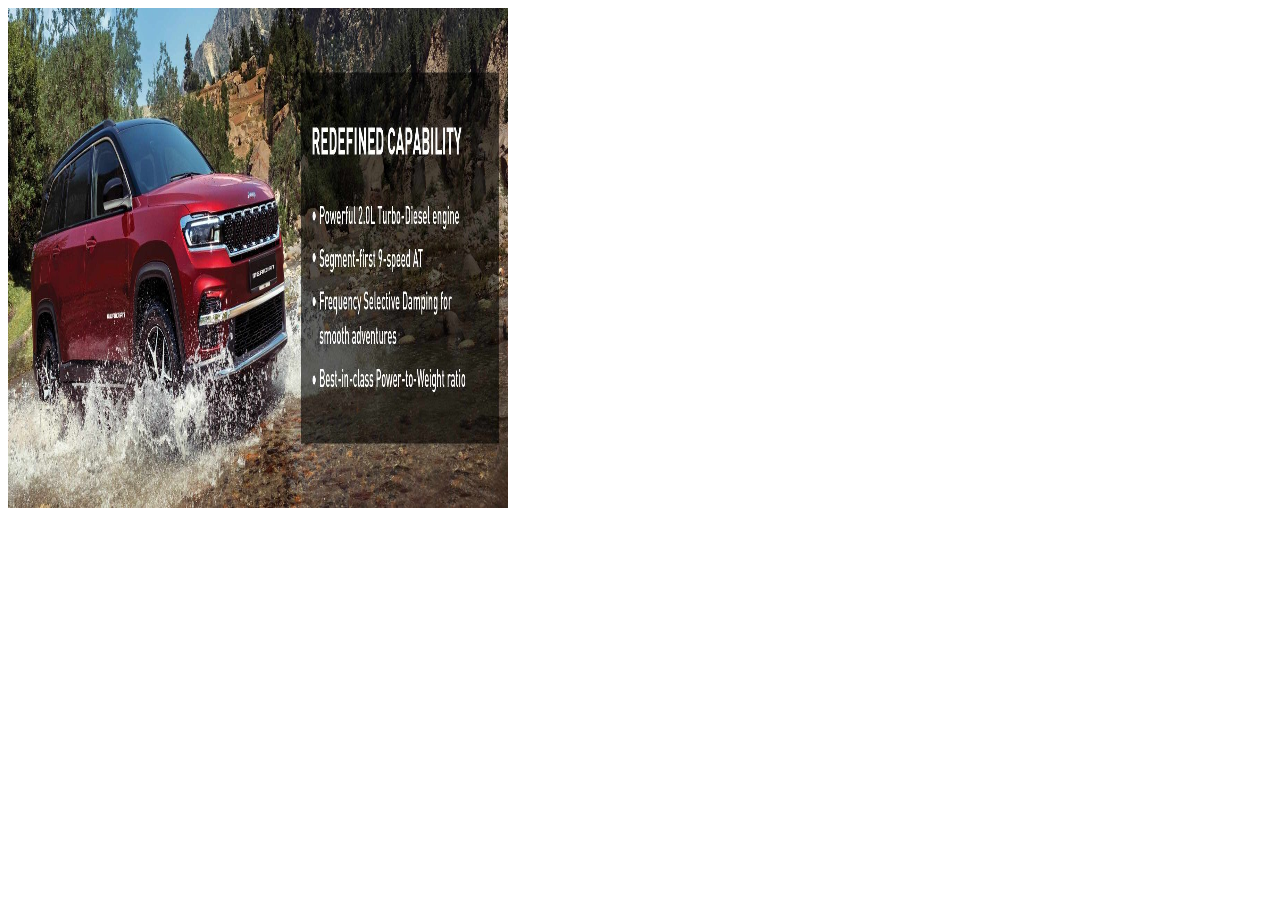
<file: anime.html>
<!DOCTYPE html>
<html lang="en">
<head>
    <meta charset="UTF-8">
    <meta http-equiv="X-UA-Compatible" content="IE=edge">
    <meta name="viewport" content="width=device-width, initial-scale=1.0">
    <title>Document</title>
    <style>
        img{
        width: 500px;
          height: 500px;
          background: red;
          position: relative;
          animation-name: car;
          animation-duration: 3s;  
          animation-delay: 2s;
          animation-fill-mode: both;
        }
        @keyframes car{
            0% {background-image: url("assets/che.jpg");}
            20%{background-image: url("assets/j.jpg");}
            30%{background-image: url("assets/lea.jpg");}
        }
            </style>
</head>
<body>
  <img src="assets/1.jpg" alt="CAR" height="100px" width="100px">


</body>
</html>
</file>
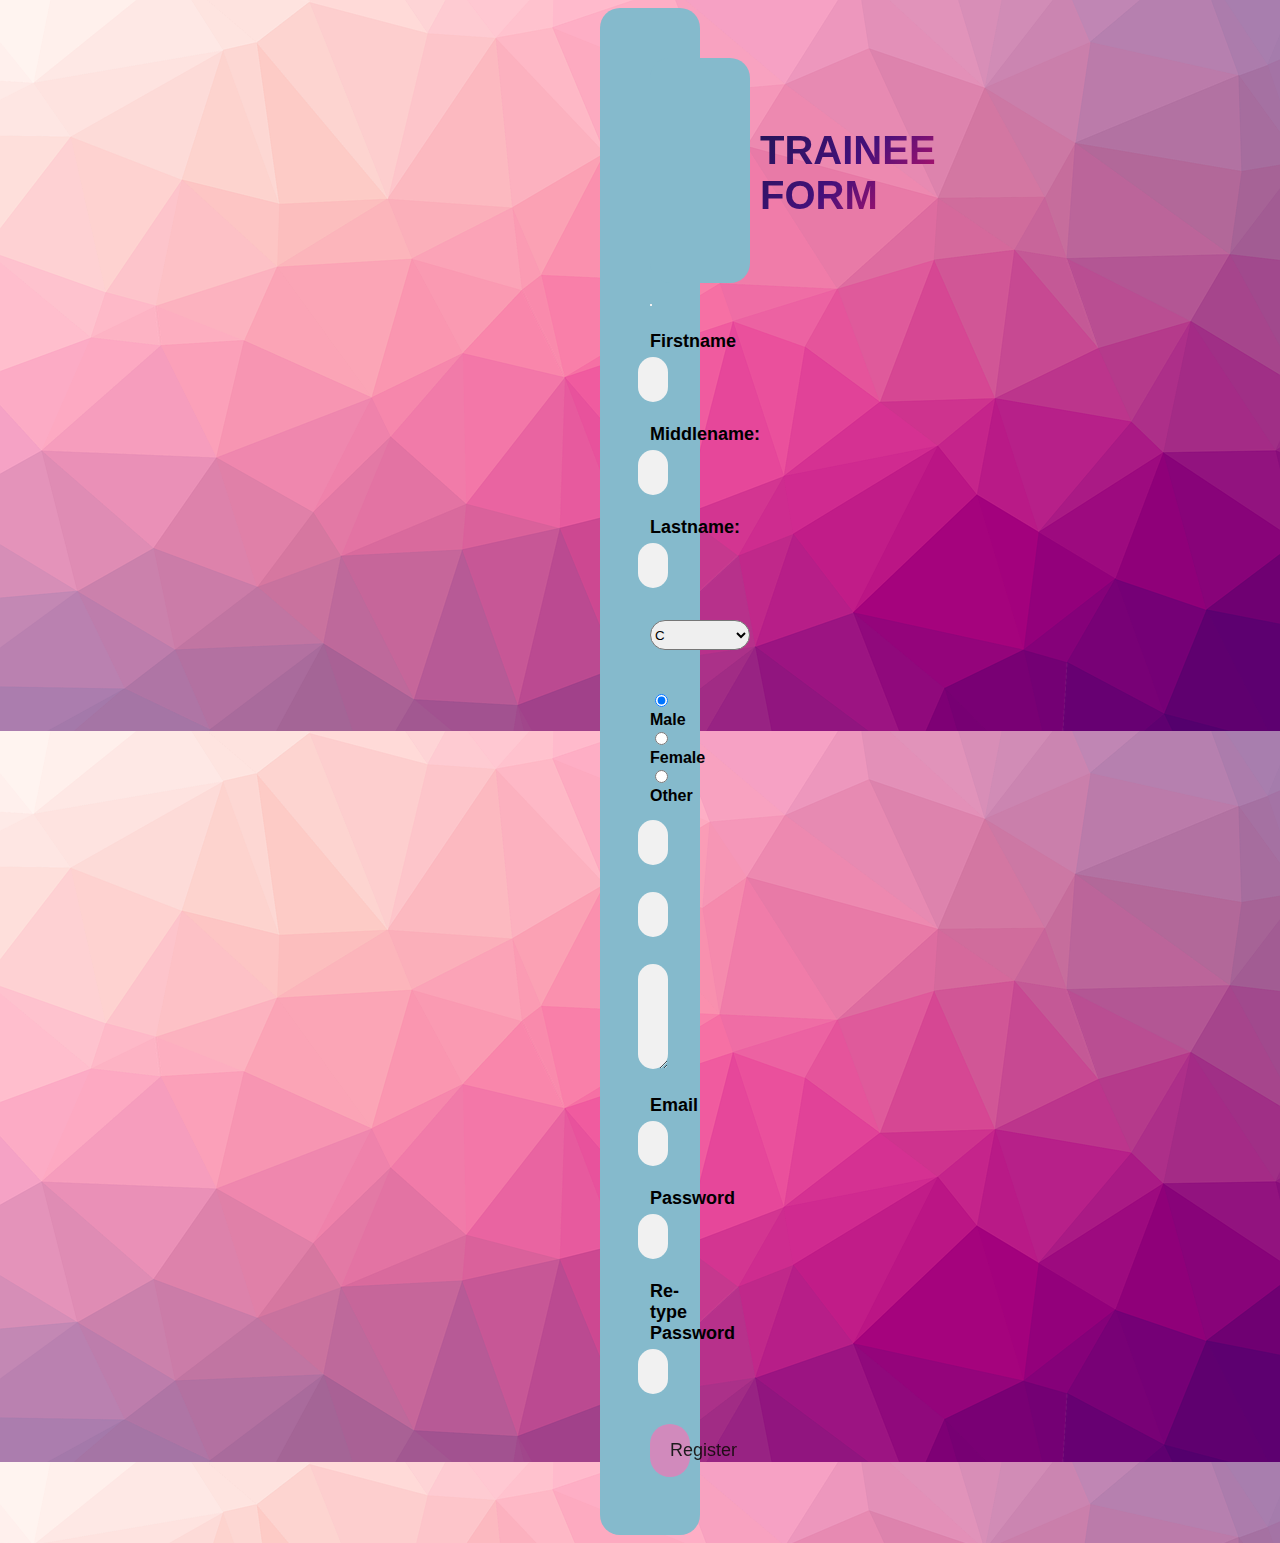
<file: form.html>
<!DOCTYPE html>  
<html>  
<head>  
<meta name="viewport" content="width=device-width, initial-scale=1">  
<style>  
body{  
  font-family: Calibri, Helvetica, sans-serif;  
  background-color: pink;  
  margin-left: 600px;
  margin-right: 600px;
  background-image: url(assets/bg.jpg);
}  

.container label{
    font-size: large;
   
}
.container {  
    padding: 50px;  
  background-color: rgb(133, 186, 204);  
  border-radius: 20px;
  
}  
  
input[type=text], input[type=password], textarea {  
  width: 100%;  
  padding: 15px;  
  margin: 5px 0 22px -12px;  
  display: inline-block;  
  border: none;  
  background: #f1f1f1; 
  border-radius: 20px; 
  
}  
input[type=text]:focus, input[type=password]:focus {  
  background-color: rgb(240, 245, 243);  
  outline: none;  
  
}  
 div {  
            padding: 10px 0;  
         }  
hr {  
  border: 1px solid #f1f1f1;  
  margin-bottom: 25px;  
}  
.registerbtn {  
  background-color: #4CAF50;  
  color: rgb(18, 10, 10);  
  padding: 16px 20px;  
  margin: 8px 0;  
  border: none;  
  cursor: pointer;  
  width: 100%;  
  opacity: 0.9;  
  border-radius: 20px;
    background-color: #da85bb;
    font-size: large;
}  
.registerbtn:hover {  
  background-color: #4CAF50;  
} 

select{
    width: 100px;
    height: 30px;
    border-radius: 20px;
}

.animate-charcter
{
   text-transform: uppercase;
  background-image: linear-gradient(
    -225deg,
    #231557 0%,
    #44107a 29%,
    #ff1361 67%,
    #fff800 100%
  );
 
  background-size: 200% auto;
  color: #fff;
  background-clip: text;
 
  -webkit-background-clip: text;
  -webkit-text-fill-color: transparent;
  animation: textclip 2s linear infinite;
  display: inline-block;
      font-size: 40px;
      margin-bottom: -900px;
      margin-top: 0px;
      margin-left: 60px;
}

@keyframes textclip {
  to {
    background-position: 200% center;
  }
}



</style>  
</head>  
<body>  
<form>  
  <div class="container">  

    <div class="container">
        <div class="row">
          <div class="col-md-12 text-center">
            <h3 class="animate-charcter">Trainee Form</h3>
          </div>
        </div>
      </div>

  <center>  <h1> </h1> </center>  
  <hr>  
  <label > <b>Firstname</b> </label>   
<input type="text" name="firstname" placeholder= "Firstname" size="15" required />   
<label> <b>Middlename:</b> </label>   
<input type="text" name="middlename" placeholder="Middlename" size="15" required />   
<label> <b>Lastname:</b> </label>    
<input type="text" name="lastname" placeholder="Lastname" size="15"required />   
<div>  
<label>   
<!-- Course :   -->
</label>   
  
<select>  
<option value="C">C</option>  
<option value="C#">C#</option>  
<option value="Java">Java</option>  
<option value="python">python</option>  
<option value="C++">C++</option>  
<option value="Android">Android</option>  
<option value="Flutter">Flutter</option>  
</select>  
</div>  
<div>  
<label>   
<!-- Gender :   -->
</label><br>  
<input class="radio" type="radio" value="Male" name="gender" checked ><b> Male </b>  
<input type="radio" value="Female" name="gender"><b> Female </b>  
<input type="radio" value="Other" name="gender"><b> Other </b>  
  
</div>  
<label>   
<!-- //Phone :   -->
</label>  
<input type="text" name="country code" placeholder="Country Code"  value="+91" size="2"/>   
<input type="text" name="phone" placeholder="phone no." size="10"/ required>   
<!-- Current Address :   -->
<textarea cols="80" rows="5" placeholder="Current Address" value="address" required>  
</textarea>  
 <label for="email"><b>Email</b></label>  
 <input type="text" placeholder="Enter Email" name="email" required>  
  
    <label for="psw"><b>Password</b></label>  
    <input type="password" placeholder="Enter Password" name="psw" required>  
  
    <label for="psw-repeat"><b>Re-type Password</b></label>  
    <input type="password" placeholder="Retype Password" name="psw-repeat" required>  
    <button type="submit" class="registerbtn">Register</button>    
</form>  
</body>  
</html>
</file>
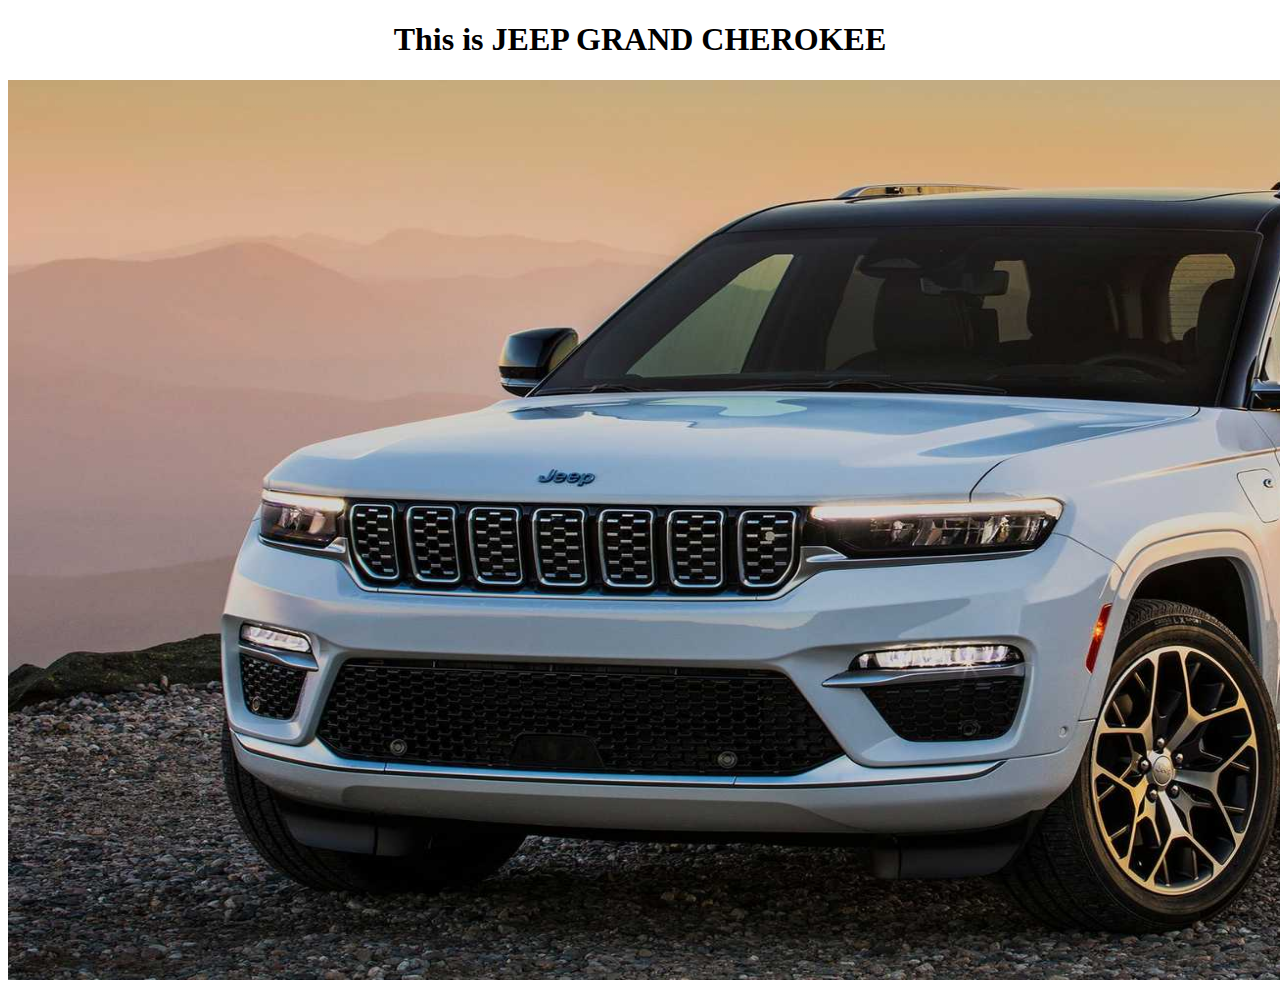
<file: index2.html>
<!DOCTYPE html>
<html lang="en">
<head>
    <meta charset="UTF-8">
    <meta http-equiv="X-UA-Compatible" content="IE=edge">
    <meta name="viewport" content="width=device-width, initial-scale=1.0">
    <title>Cherokee</title>
</head>
<body>
    <style>
        h1{
            text-align: center;
        }
    </style>
    <h1 > This is JEEP GRAND CHEROKEE</h1>
    <img src="assets/che.jpg" width="1880px" height="900px">
</body>
</html>
</file>
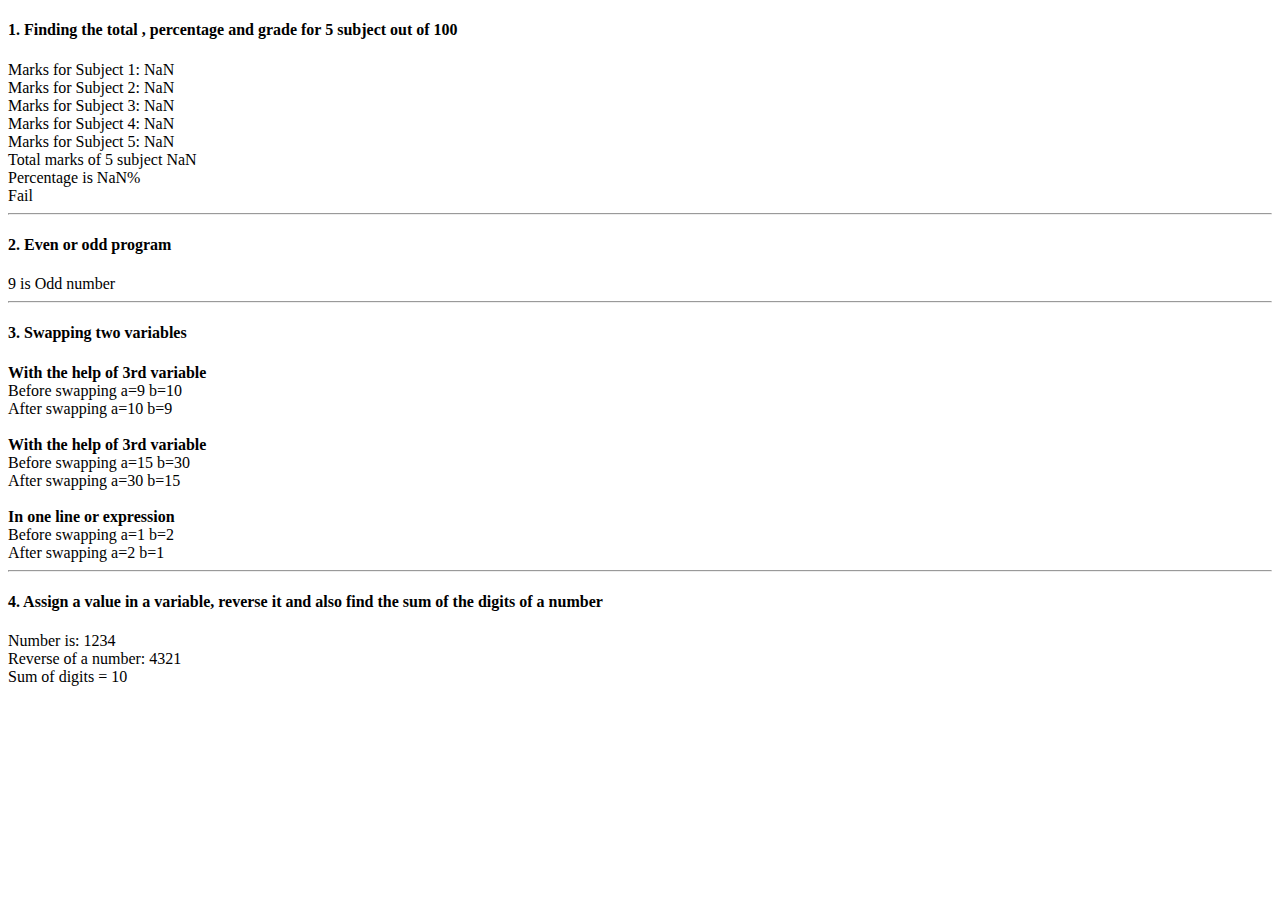
<file: javascript.html>
<!DOCTYPE html>
<html lang="en">
<head>
    <meta charset="UTF-8">
    <meta http-equiv="X-UA-Compatible" content="IE=edge">
    <meta name="viewport" content="width=device-width, initial-scale=1.0">
    <title>Javascript programs</title>
</head>
<body>

    <h4>1. Finding the total , percentage and grade for 5 subject out of 100</h4>
    <script>
        var s1=parseInt(prompt("Enter marks for subject 1"));
        var s2=parseInt(prompt("Enter marks for subject 2"));
        var s3=parseInt(prompt("Enter marks for subject 3"));
        var s4=parseInt(prompt("Enter marks for subject 4"));
        var s5=parseInt(prompt("Enter marks for subject 5"));
        var sum=s1+s2+s3+s4+s5;
        document.write("Marks for Subject 1: "+s1);
        document.write("<br>Marks for Subject 2: "+s2);
        document.write("<br>Marks for Subject 3: "+s3);
        document.write("<br>Marks for Subject 4: "+s4);
        document.write("<br>Marks for Subject 5: "+s5);
        document.writeln("<br>Total marks of 5 subject "+sum);
        var per= (sum/500)*100;
        document.writeln("<br>Percentage is "+per+"%<br>");
        if(per>80){
            document.writeln("Grade A<br>");
        }
        else if(per>60 && per<=80){
            document.writeln("Grade B<br>");
        }
        else if(per>45 && per<=60){
            document.writeln("Grade C<br>");
        }
        else{
            document.writeln("Fail<br>");
        }

        
    </script>
<hr>
    <h4>2. Even or odd program</h4>
    <script>
        var a=9;
        if(a%2==0){
            document.write(a+" is Even number");
        }
        else{
            document.write(a+ " is Odd number");
        }
    </script>
    <hr>

    <h4>3. Swapping two variables</h4>
   
    <script>
        var a=9, b=10,t;
        document.write("<b>With the help of 3rd variable</b> <br>");
        document.write("Before swapping a="+a+" b="+b+"<br>");
        t=a;
        a=b;
        b=t;
        document.write("After swapping a="+a+" b="+b);
        var a=15, b=30;
        document.write("<br><br><b>With the help of 3rd variable</b> <br>");
        document.write("Before swapping a="+a+" b="+b+"<br>");
        a=a+b;
        b=a-b;
        a=a-b;
        document.write("After swapping a="+a+" b="+b);
        var a=1, b=2;
        document.write("<br><br><b>In one line or expression </b> <br>");
        document.write("Before swapping a="+a+" b="+b+"<br>");
        a = a^b^(b = a);
        document.write("After swapping a="+a+" b="+b);
    </script>
    <hr>
   
    <h4>4. Assign a value in a variable, reverse it and also find the sum of the digits of a number</h4>
    <script>
        const n="1234";
        let r="";
        let s=0;
        for(let i=n.length-1;i>=0;i--){
            r+=n[i];
            s=s+parseInt(n[i]);
            
        }
        document.write("Number is: "+n);
        document.write("<br>Reverse of a number: "+r);
        document.write("<br>Sum of digits = "+s);
        r=parseInt(r);
    </script>

</body>
</html>
</file>
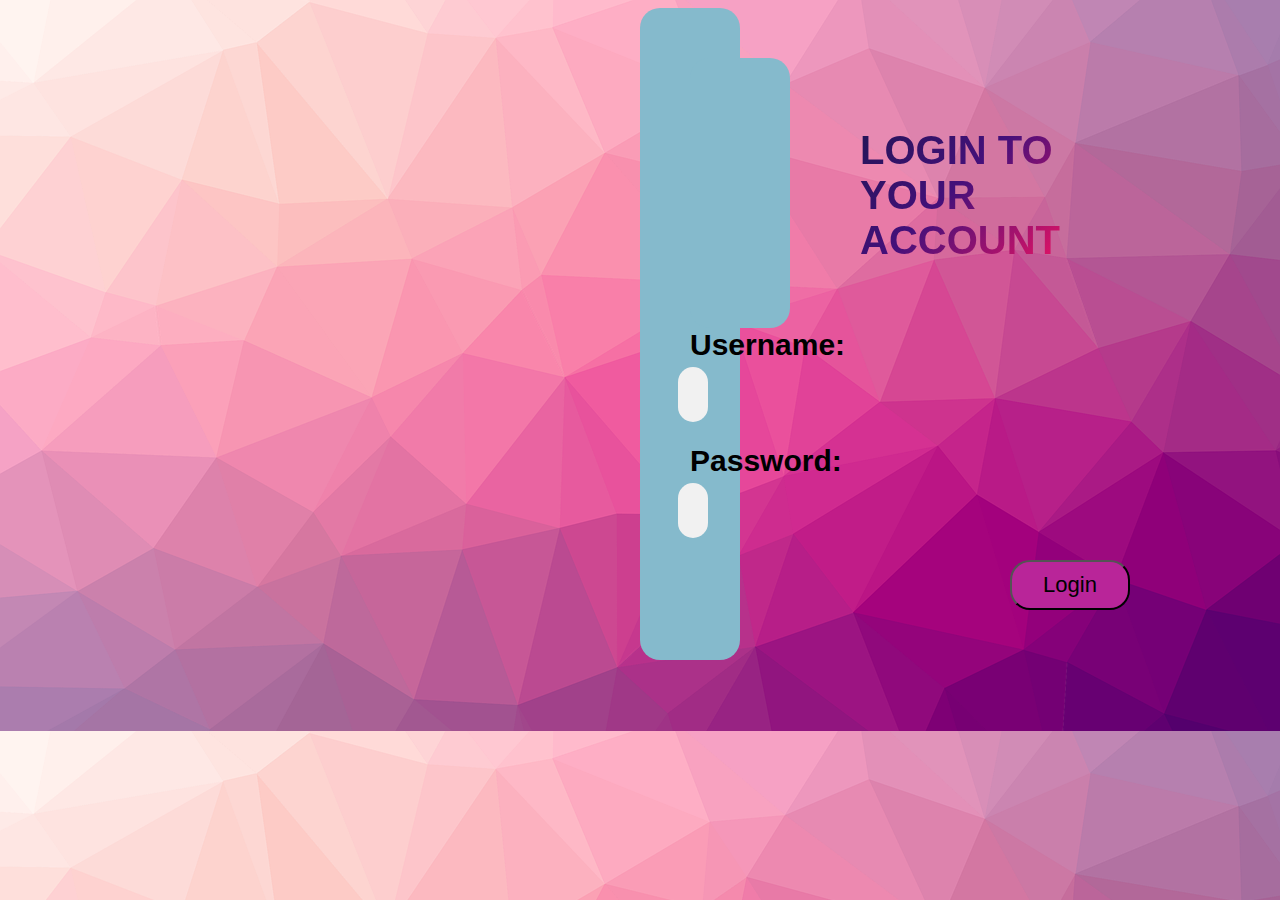
<file: js.html>
<!DOCTYPE html>  
<html>  
<head>  
<meta name="viewport" content="width=device-width, initial-scale=1">  
<style>  
body{  
  font-family: Calibri, Helvetica, sans-serif;  
  background-color: pink;  
  margin-left: 640px;
  margin-right: 550px;
  background-image: url(assets/bg.jpg);
}  

.container label{
    font-size: large;
   
}
.container {  
    padding: 50px;  
  background-color: rgb(133, 186, 204);  
  border-radius: 20px;
  
}  
  
input[type=text], input[type=password], textarea {  
  width: 100%;  
  padding: 15px;  
  margin: 5px 0 22px -12px;  
  display: inline-block;  
  border: none;  
  background: #f1f1f1; 
  border-radius: 20px; 
  
}  
input[type=text]:focus, input[type=password]:focus {  
  background-color: rgb(240, 245, 243);  
  outline: none;  
  
}  
 div {  
            padding: 10px 0;  
         }  
hr {  
  border: 1px solid #f1f1f1;  
  margin-bottom: 25px;  
}  
.registerbtn {  
  background-color: #4CAF50;  
  color: rgb(18, 10, 10);  
  padding: 16px 20px;  
  margin: 8px 0;  
  border: none;  
  cursor: pointer;  
  width: 100%;  
  opacity: 0.9;  
  border-radius: 20px;
    background-color: #da85bb;
    font-size: large;
}  
.registerbtn:hover {  
  background-color: #4CAF50;  
} 

select{
    width: 100px;
    height: 30px;
    border-radius: 20px;
}

.animate-charcter
{
   text-transform: uppercase;
  background-image: linear-gradient(
    -225deg,
    #231557 0%,
    #44107a 29%,
    #ff1361 67%,
    #fff800 100%
  );
 
  background-size: 200% auto;
  color: #fff;
  background-clip: text;
 
  -webkit-background-clip: text;
  -webkit-text-fill-color: transparent;
  animation: textclip 2s linear infinite;
  display: inline-block;
      font-size: 40px;
      margin-bottom: -900px;
      margin-top: 0px;
      margin-left: 60px;
}

@keyframes textclip {
  to {
    background-position: 200% center;
  }
}



</style>

<script type="text/javascript">

    class login{
        log(u,p) {

        if (u == 'kartik' && p=='1234') {
            
            alert('Login successfull');
        }
        else{
            alert('Login failed');
        }

        }

    }
    function registration(){
        var uname = document.getElementById("t3").value;
        var pwd = document.getElementById("t4").value;
        var l=new login();
        l.log(uname,pwd);
    }

    
</script>



</head>  
<body>  
<form>  
  <div class="container">  

    <div class="container">
        <div class="row">
          <div class="col-md-12 text-center">
            <h3 style="margin-left:120px" class="animate-charcter">Login to your account</h3>
          </div>
        </div>
      </div>

      <label style="font-size:30px;"> <b>Username:</b> </label>   
      <input style="height:25px" type="text" placeholder="Enter Username here" id="t3" />   
      <label style="font-size:30px;"> <b>Password:</b> </label>   
        <input style="height:25px" type="password" placeholder="Enter Password here" id="t4" />

        <input style="border-radius: 20px; width: 120px; height: 50px; font-size: 22px;background-color: #b92599;margin-left: 320px;" type="submit" value="Login" onclick="registration()" />
</div>



</body>  
</html>
</file>
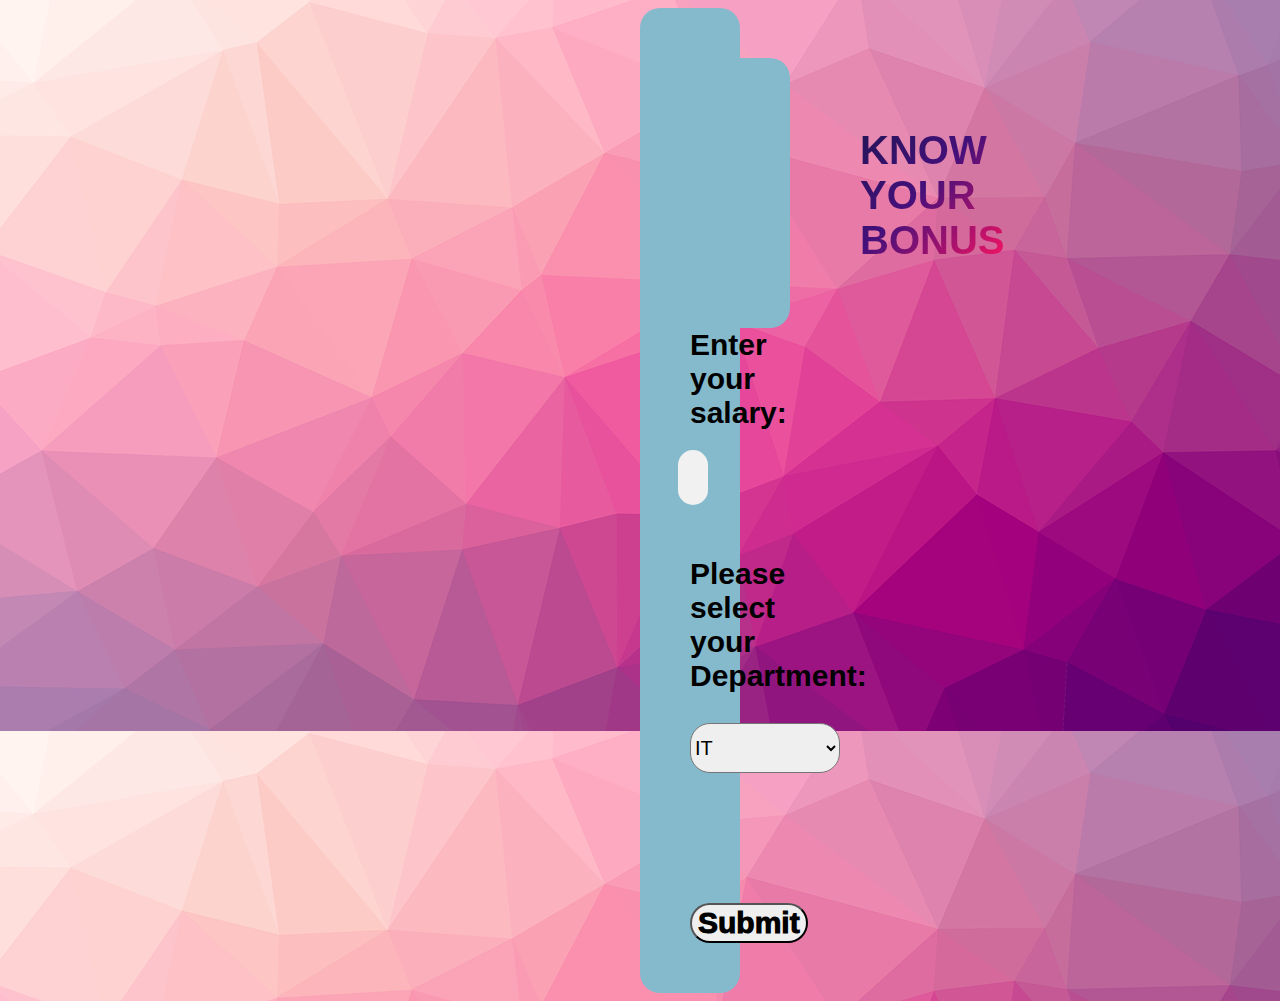
<file: salary.html>
<!DOCTYPE html>  
<html>  
<head>  
<meta name="viewport" content="width=device-width, initial-scale=1">  
<style>  
body{  
  font-family: Calibri, Helvetica, sans-serif;  
  background-color: pink;  
  margin-left: 640px;
  margin-right: 550px;
  background-image: url(assets/bg.jpg);
}  

.container label{
    font-size: large;
   
}
.container {  
    padding: 50px;  
  background-color: rgb(133, 186, 204);  
  border-radius: 20px;
}  
  
input[type=text], input[type=password], textarea {  
  width: 100%;  
  padding: 15px;  
  margin: 5px 0 22px -12px;  
  display: inline-block;  
  border: none;  
  background: #f1f1f1; 
  border-radius: 20px; 
  
}  
input[type=text]:focus, input[type=password]:focus {  
  background-color: rgb(240, 245, 243);  
  outline: none;  
  
}  
 div {  
            padding: 10px 0;  
         }  
hr {  
  border: 1px solid #f1f1f1;  
  margin-bottom: 25px;  
}  
.registerbtn {  
  background-color: #4CAF50;  
  color: rgb(18, 10, 10);  
  padding: 16px 20px;  
  margin: 8px 0;  
  border: none;  
  cursor: pointer;  
  width: 100%;  
  opacity: 0.9;  
  border-radius: 20px;
    background-color: #da85bb;
    font-size: large;
}  
.registerbtn:hover {  
  background-color: #4CAF50;  
} 

select{
    width: 100px;
    height: 30px;
    border-radius: 20px;
}

.animate-charcter
{
   text-transform: uppercase;
  background-image: linear-gradient(
    -225deg,
    #231557 0%,
    #44107a 29%,
    #ff1361 67%,
    #fff800 100%
  );
 
  background-size: 200% auto;
  color: #fff;
  background-clip: text;
 
  -webkit-background-clip: text;
  -webkit-text-fill-color: transparent;
  animation: textclip 2s linear infinite;
  display: inline-block;
      font-size: 40px;
      margin-bottom: -900px;
      margin-top: 0px;
      margin-left: 60px;
}

@keyframes textclip {
  to {
    background-position: 200% center;
  }
}

</style>

<script type="text/javascript">

    class login{
        log(s,t1) {

        if (t1== 1 ) {
            s=(50*s)/100;
            alert('Your salary bonus will be '+s);
        }
        else if(t1 == 2){
            s=(45*s)/100;
            alert('Your salary bonus will be '+s);
        }
        else if(t1==3){
            s=(30*s)/100;
            alert('Your salary bonus will be '+s);
        }
        else{
            s=(20*s)/100;
            alert('Your salary bonus will be '+s);
        }

        }

    }
    function processData(){
        var sal = document.getElementById("s").value;
        var ty1 =  document.getElementById("ddlViewBy");
        t=ty1.value;
        var l=new login();
        l.log(sal,t);
    }
  
</script>
</head>  
<body>  
<form>  
  <div class="container">  

    <div class="container">
        <div class="row">
          <div class="col-md-12 text-center">
            <h3 style="margin-left:120px" class="animate-charcter">Know your Bonus</h3>
          </div>
        </div>
      </div> 
        <label style="font-size:30px;"> <b>Enter your salary:</b> </label>   
        <input style="height:25px;margin-top: 20px;" type="text" placeholder="Enter your salary here" id="s" /> <br>  
        <p style="font-size:30px ;"><b>Please select your Department: </b>  </p>

        <select style="font-size: 20px;width: 150px;height: 50px;" id="ddlViewBy">
            <option value="1" selected="selected">IT</option>
            <option value="2" >Testing</option>
            <option value="3">Admin</option>
            <option value="4">Other</option>
          </select>

        <br>
        <input style=" font-size: 30px;border-radius: 20px;margin-top: 130px;font-weight: 1000;" type="button" value="Submit" onclick="processData()">
    </div>
</form>
</body>  
</html>
</file>
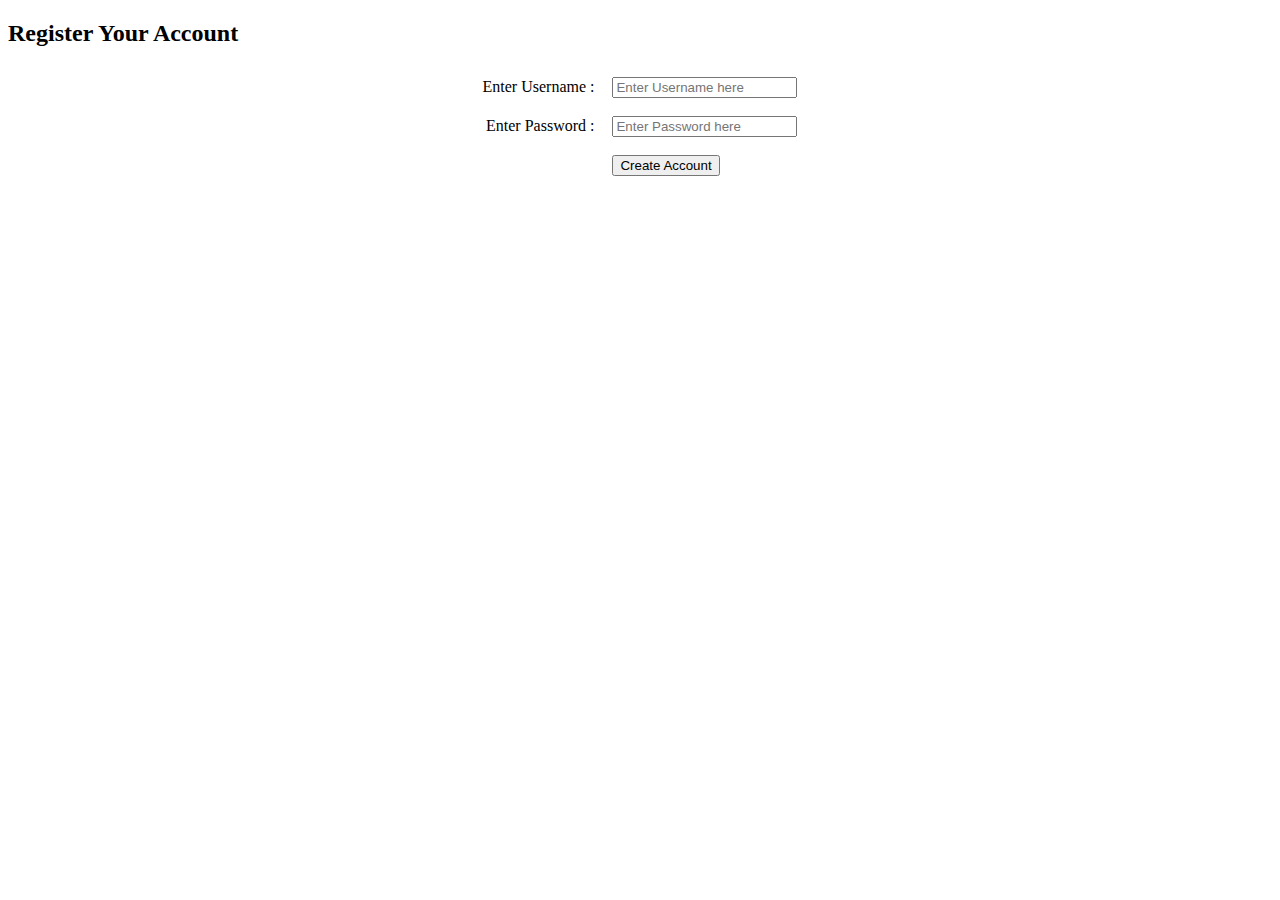
<file: validation.html>
<!DOCTYPE html>
<html lang="en">

<head>
    <meta charset="UTF-8">
    <meta http-equiv="X-UA-Compatible" content="IE=edge">
    <meta name="viewport" content="width=device-width, initial-scale=1.0">
    <title>Document</title>
    <style>
        span {
            color: red;
        }
    </style>
    <script type="text/javascript">

        function registration() {

           
            var uname = document.getElementById("t3").value;
            var pwd = document.getElementById("t4").value;

            if (uname == 'kartik') {
                
                alert('Please enter your name');
            }
            
        }
    </script>
</head>

<body>
    <!-- Main div code -->
    <div id="main">
        <div class="h-tag">
            <h2>Register Your Account</h2>
        </div>
        <!-- create account div -->
        <div class="login">
            <table cellspacing="2" align="center" cellpadding="8" border="0">
                
                <tr>
                    <td align="right">Enter Username :</td>
                    <td><input type="text" placeholder="Enter Username here" id="t3" /><span id="un"></span></td>
                </tr>
                <tr>
                    <td align="right">Enter Password :</td>
                    <td><input type="password" placeholder="Enter Password here" id="t4" /><span id="pass"></span></td>
                </tr>
                
                <tr>
                    <td></td>
                    <td>
                        <input type="submit" value="Create Account" onclick="registration()" />
                    </td>
                </tr>
            </table>
            <br>
            <br>
            <p style="text-align:center" id="register"></p>
        </div>
        <!-- create account box ending here.. -->
    </div>
    <!-- Main div ending here... -->

</body>

</html>
</file>
